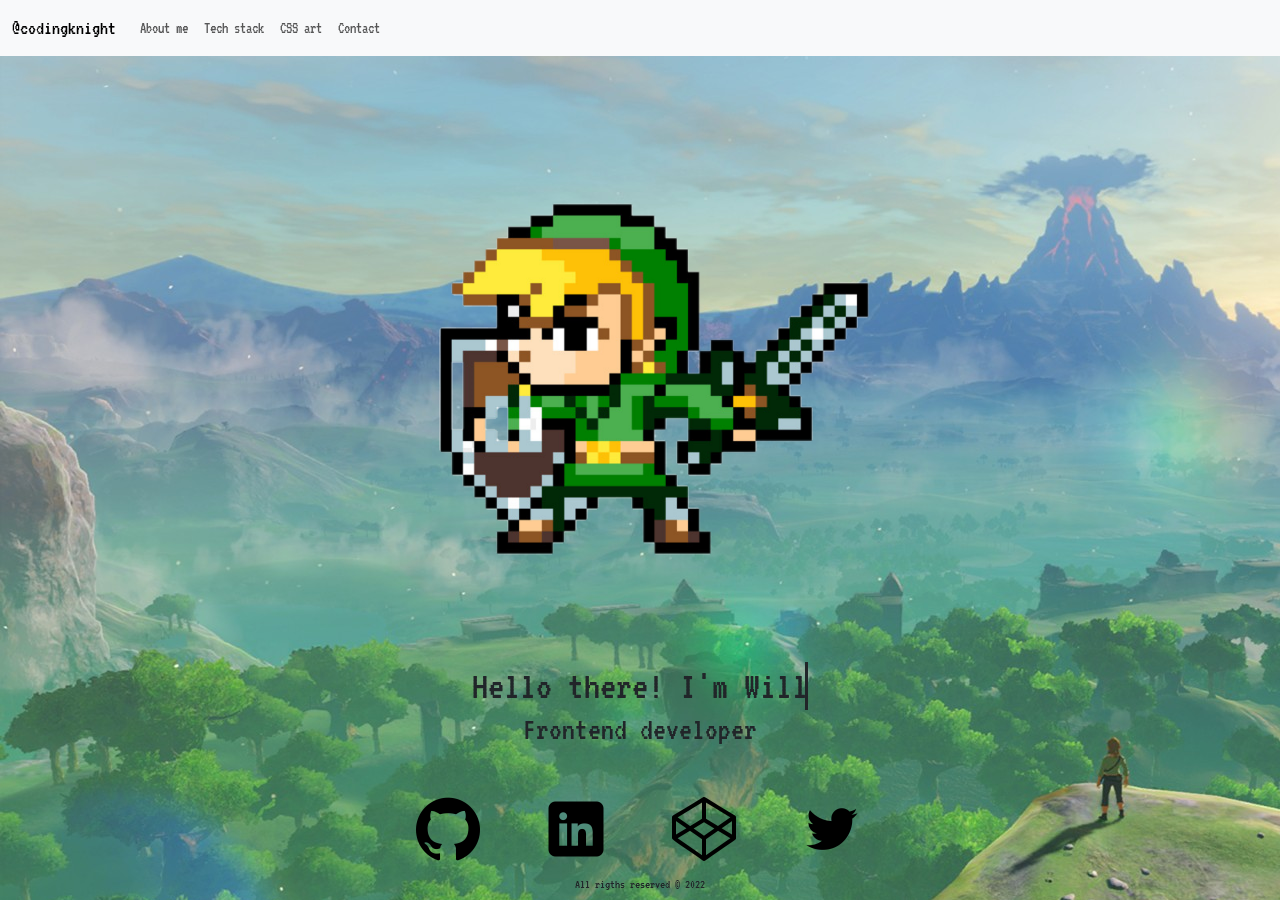
<file: index.html>
<!DOCTYPE html>
<html lang="en">
<head>
    <meta charset="UTF-8">
    <meta http-equiv="X-UA-Compatible" content="IE=edge">
    <meta name="viewport" content="width=device-width, initial-scale=1.0">
    <title>@codingknight's site</title>
    <link rel="shortcut icon" href="./images/sword.png" type="image/x-icon">
    <link href="https://cdn.jsdelivr.net/npm/bootstrap@5.1.3/dist/css/bootstrap.min.css" rel="stylesheet"
        integrity="sha384-1BmE4kWBq78iYhFldvKuhfTAU6auU8tT94WrHftjDbrCEXSU1oBoqyl2QvZ6jIW3" crossorigin="anonymous">
    <link rel="stylesheet" href="./styles/styles.css">
</head>
<body class="min-vh-100 d-flex flex-column justify-content-between">
    <header class="h-auto d-inline">
        <nav class="navbar navbar-expand-lg navbar-light bg-light">
            <div class="container-fluid">
                <a class="navbar-brand" href="./index.html">@codingknight</a>
                <button class="navbar-toggler" type="button" data-bs-toggle="collapse" data-bs-target="#navbarSupportedContent"
                    aria-controls="navbarSupportedContent" aria-expanded="false" aria-label="Toggle navigation">
                    <span class="navbar-toggler-icon"></span>
                </button>
                <div class="collapse navbar-collapse" id="navbarSupportedContent">
                    <ul class="navbar-nav me-auto mb-2 mb-lg-0">
                        <li class="nav-item">
                            <a class="nav-link" aria-current="page" href="./pages/about_me.html">About me</a>
                        </li>
                        <li class="nav-item">
                            <a class="nav-link" href="./pages/tech_stack.html">Tech stack</a>
                        </li>
                        <li class="nav-item">
                            <a class="nav-link" href="./pages/css_art.html">CSS art</a>
                        </li>
                        <li class="nav-item">
                            <a class="nav-link" href="./pages/contact.html">Contact</a>
                        </li>
                    </ul>
                </div>
            </div>
        </nav>
    </header>
    <main class="d-block">
        <section class="container-fluid">
        <article class="row">
            <div class="col-12 col-md-12 col-lg-12 d-flex flex-column justify-content-between align-items-center">
                <img src="./images/Linkpng_3.png" alt="imagen de caballero" class="imgKnight">
                <h1 class="salute">Hello there! I'm Will</h1>
                <h2>Frontend developer</h2>
            </div>
        </article>
        </section>
    </main>
    <footer class="d-flex flex-column">
        <ul class="d-flex justify-content-center">
            <li><a href="https://github.com/mirmooj" target="_blank"><img src="./images/Github.png" alt="" class="w-50"></a></li>
            <li><a href="https://www.linkedin.com/in/william-jaimes-fontalvo-04a25a189/" target="_blank"><img src="./images/Linkedin.png" alt="" class="w-50"></a></li>
            <li><a href="https://codepen.io/elMirmo" target="_blank"><img src="./images/Codepen.png" alt="" class="w-50"></a></li>
            <li><a href="https://twitter.com/codingwilliam" target="_blank"><img src="./images/Twitter.png" alt="" class="w-50"></a></li>
        </ul>
        <h5>All rigths reserved &copy; 2022</h5>
    </footer>
    <script src="https://cdn.jsdelivr.net/npm/bootstrap@5.1.3/dist/js/bootstrap.bundle.min.js"
        integrity="sha384-ka7Sk0Gln4gmtz2MlQnikT1wXgYsOg+OMhuP+IlRH9sENBO0LRn5q+8nbTov4+1p"
        crossorigin="anonymous"></script>
</body>
</html>
</file>
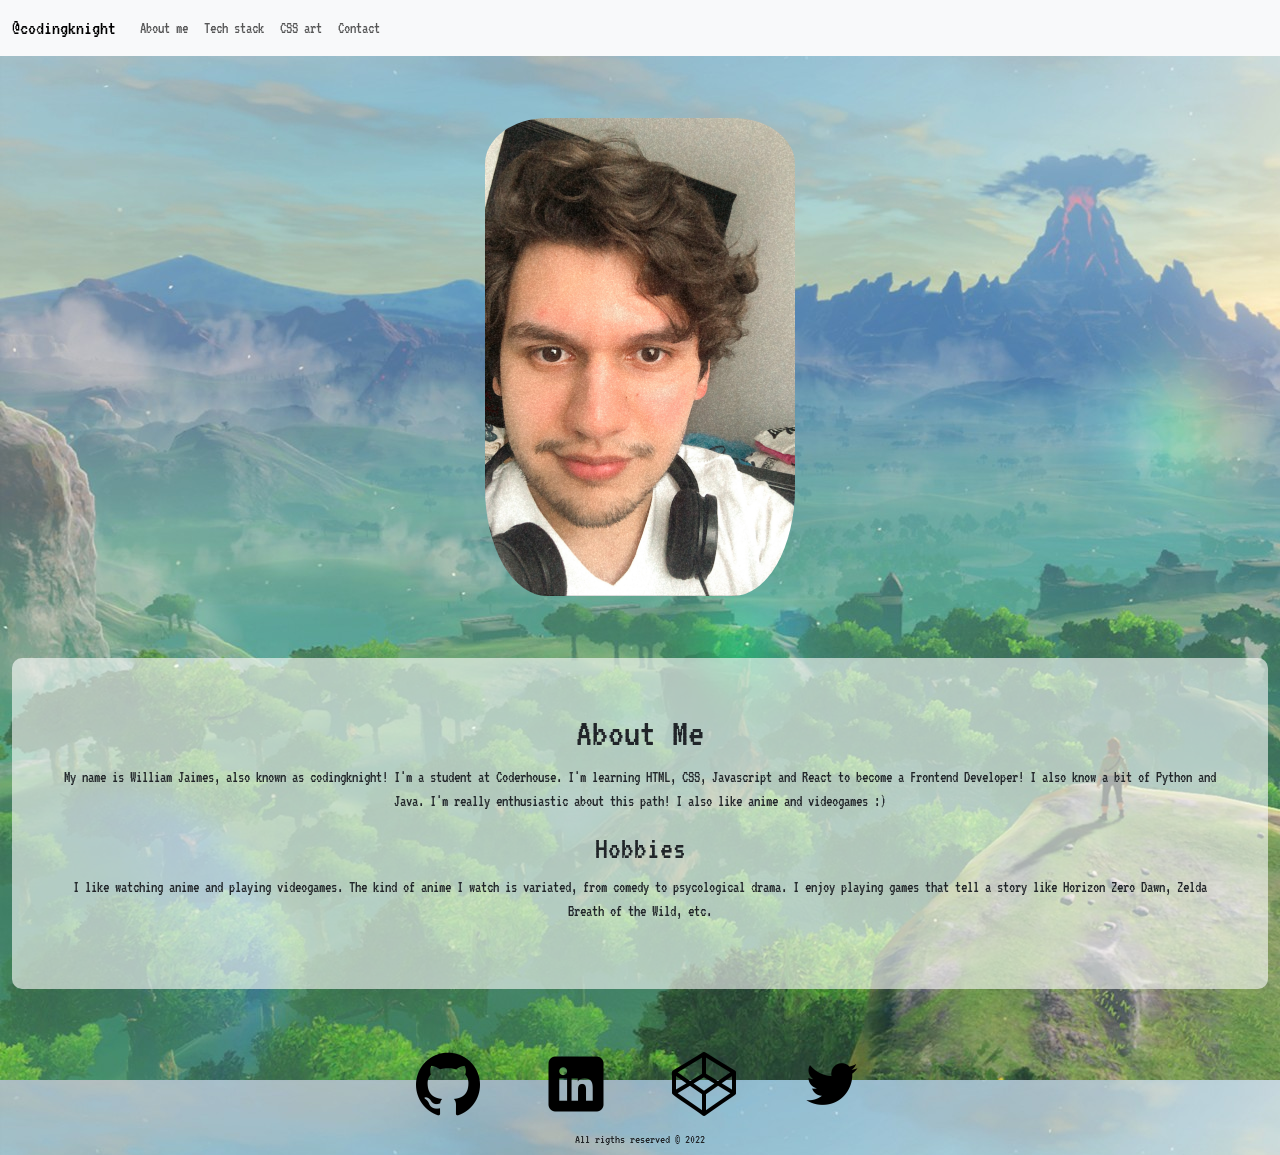
<file: pages/about_me.html>
<!DOCTYPE html>
<html lang="en">

<head>
    <meta charset="UTF-8">
    <meta http-equiv="X-UA-Compatible" content="IE=edge">
    <meta name="viewport" content="width=device-width, initial-scale=1.0">
    <title>@codingknight's site | About me</title>
    <link rel="shortcut icon" href="./images/sword.png" type="image/x-icon">
    <link href="https://cdn.jsdelivr.net/npm/bootstrap@5.1.3/dist/css/bootstrap.min.css" rel="stylesheet"
        integrity="sha384-1BmE4kWBq78iYhFldvKuhfTAU6auU8tT94WrHftjDbrCEXSU1oBoqyl2QvZ6jIW3" crossorigin="anonymous">
    <link rel="stylesheet" href="../styles/styles.css">
</head>

<body class="min-vh-100 d-flex flex-column justify-content-between">
    <header class="h-auto d-inline">
        <nav class="navbar navbar-expand-lg navbar-light bg-light">
            <div class="container-fluid">
                <a class="navbar-brand" href="../index.html">@codingknight</a>
                <button class="navbar-toggler" type="button" data-bs-toggle="collapse"
                    data-bs-target="#navbarSupportedContent" aria-controls="navbarSupportedContent"
                    aria-expanded="false" aria-label="Toggle navigation">
                    <span class="navbar-toggler-icon"></span>
                </button>
                <div class="collapse navbar-collapse" id="navbarSupportedContent">
                    <ul class="navbar-nav me-auto mb-2 mb-lg-0">
                        <li class="nav-item">
                            <a class="nav-link" aria-current="page" href="./about_me.html">About me</a>
                        </li>
                        <li class="nav-item">
                            <a class="nav-link" href="./tech_stack.html">Tech stack</a>
                        </li>
                        <li class="nav-item">
                            <a class="nav-link" href="./css_art.html">CSS art</a>
                        </li>
                        <li class="nav-item">
                            <a class="nav-link" href="./contact.html">Contact</a>
                        </li>
                    </ul>
                </div>
            </div>
        </nav>
    </header>
    <main>
        <article class="container-fluid">
            <div class="row">
                <section class="col-12 col-md-12 col-lg-12 d-flex flex-column justify-content-around align-items-center">
                    <div class="text-center">
                        <img class="w-25 imgProfile" src="../images/BFTA1479.JPG" alt="Foto de perfil">
                    </div>
                    <div class="d-flex flex-column justify-content-around align-content-center text-center profileText">
                        <h1>About Me</h1>
                        <p>My name is William Jaimes, also known as codingknight! I'm a student at Coderhouse. I'm learning HTML, CSS, Javascript
                        and React to become a Frontend Developer! I also know a bit of Python and Java. I'm really enthusiastic about this path!
                        I also like anime and videogames :)</p>
                        <h2 class="text-center">Hobbies</h2>
                        <p>I like watching anime and playing videogames. The kind of anime I watch is variated, from comedy to psycological drama.
                        I enjoy playing games that tell a story like Horizon Zero Dawn, Zelda Breath of the Wild, etc.</p>
                    </div>
            </div>
            </section>
        </article>
    </main>
    <footer class="d-flex flex-column">
        <ul class="d-flex justify-content-center">
            <li><a href=""><img src="../images/Github.png" alt="" class="w-50"></a></li>
            <li><a href=""><img src="../images/Linkedin.png" alt="" class="w-50"></a></li>
            <li><a href=""><img src="../images/Codepen.png" alt="" class="w-50"></a></li>
            <li><a href=""><img src="../images/Twitter.png" alt="" class="w-50"></a></li>
        </ul>
        <h5>All rigths reserved &copy; 2022</h5>
    </footer>
    <script src="https://cdn.jsdelivr.net/npm/bootstrap@5.1.3/dist/js/bootstrap.bundle.min.js"
        integrity="sha384-ka7Sk0Gln4gmtz2MlQnikT1wXgYsOg+OMhuP+IlRH9sENBO0LRn5q+8nbTov4+1p"
        crossorigin="anonymous"></script>
    </body>
    
    </html>
</file>
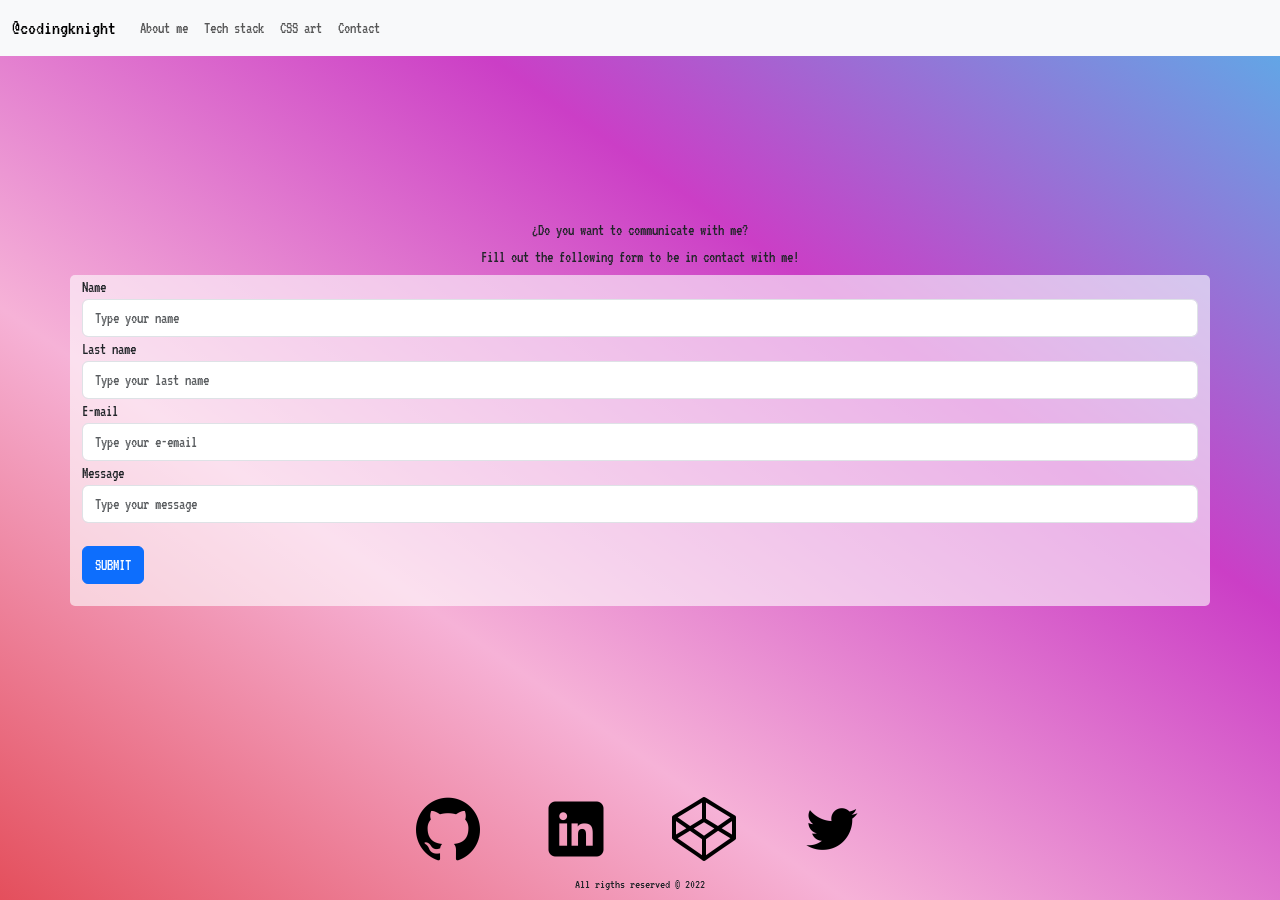
<file: pages/contact.html>
<!DOCTYPE html>
<html lang="en">

<head>
    <meta charset="UTF-8">
    <meta http-equiv="X-UA-Compatible" content="IE=edge">
    <meta name="viewport" content="width=device-width, initial-scale=1.0">
    <title>@codingknight's | Contact</title>
    <link rel="shortcut icon" href="../images/sword.png" type="image/x-icon">
    <link href="https://cdn.jsdelivr.net/npm/bootstrap@5.1.3/dist/css/bootstrap.min.css" rel="stylesheet"
        integrity="sha384-1BmE4kWBq78iYhFldvKuhfTAU6auU8tT94WrHftjDbrCEXSU1oBoqyl2QvZ6jIW3" crossorigin="anonymous">
    <link rel="stylesheet" href="../styles/styles.css">
</head>

<body class="min-vh-100 d-flex flex-column justify-content-between noImage">
    <header class="h-auto d-inline">
        <nav class="navbar navbar-expand-lg navbar-light bg-light">
            <div class="container-fluid">
                <a class="navbar-brand" href="../index.html">@codingknight</a>
                <button class="navbar-toggler" type="button" data-bs-toggle="collapse"
                    data-bs-target="#navbarSupportedContent" aria-controls="navbarSupportedContent"
                    aria-expanded="false" aria-label="Toggle navigation">
                    <span class="navbar-toggler-icon"></span>
                </button>
                <div class="collapse navbar-collapse" id="navbarSupportedContent">
                    <ul class="navbar-nav me-auto mb-2 mb-lg-0">
                        <li class="nav-item">
                            <a class="nav-link" aria-current="page" href="./about_me.html">About me</a>
                        </li>
                        <li class="nav-item">
                            <a class="nav-link" href="./tech_stack.html">Tech stack</a>
                        </li>
                        <li class="nav-item">
                            <a class="nav-link" href="./css_art.html">CSS art</a>
                        </li>
                        <li class="nav-item">
                            <a class="nav-link" href="./contact.html">Contact</a>
                        </li>
                    </ul>
                </div>
            </div>
        </nav>
    </header>
    <main>
        <div class="d-flex flex-column justify-content-center align-items-center text-center contactText">
            <h2>¿Do you want to communicate with me?</h2>
            <h2>Fill out the following form to be in contact with me!</h2>
        </div>
        <form class="container contactBox">
            <div class="form-group">
                <label for="formGroupExampleInput">Name</label>
                <input type="text" class="form-control" id="formGroupExampleInput" placeholder="Type your name">
            </div>
            <div class="form-group">
                <label for="formGroupExampleInput2">Last name</label>
                <input type="text" class="form-control" id="formGroupExampleInput2" placeholder="Type your last name">
            </div>
            <div class="form-group">
                <label for="formGroupExampleInput2">E-mail</label>
                <input type="email" class="form-control" id="formGroupExampleInput3" placeholder="Type your e-email">
            </div>
            <div class="form-group">
                <label for="formGroupExampleInput2">Message</label>
                <input type="text" class="form-control" id="formGroupExampleInput4" placeholder="Type your message">
            </div>
            <button type="submit" class="btn btn-primary contactButton">SUBMIT</button>
        </form>
    </main>
    <footer class="d-flex flex-column">
        <ul class="d-flex justify-content-center">
            <li><a href=""><img src="../images/Github.png" alt="" class="w-50"></a></li>
            <li><a href=""><img src="../images/Linkedin.png" alt="" class="w-50"></a></li>
            <li><a href=""><img src="../images/Codepen.png" alt="" class="w-50"></a></li>
            <li><a href=""><img src="../images/Twitter.png" alt="" class="w-50"></a></li>
        </ul>
        <h5>All rigths reserved &copy; 2022</h5>
    </footer>
    <script src="https://cdn.jsdelivr.net/npm/bootstrap@5.1.3/dist/js/bootstrap.bundle.min.js"
        integrity="sha384-ka7Sk0Gln4gmtz2MlQnikT1wXgYsOg+OMhuP+IlRH9sENBO0LRn5q+8nbTov4+1p"
        crossorigin="anonymous"></script>
    </body>
    
    </html>
</file>
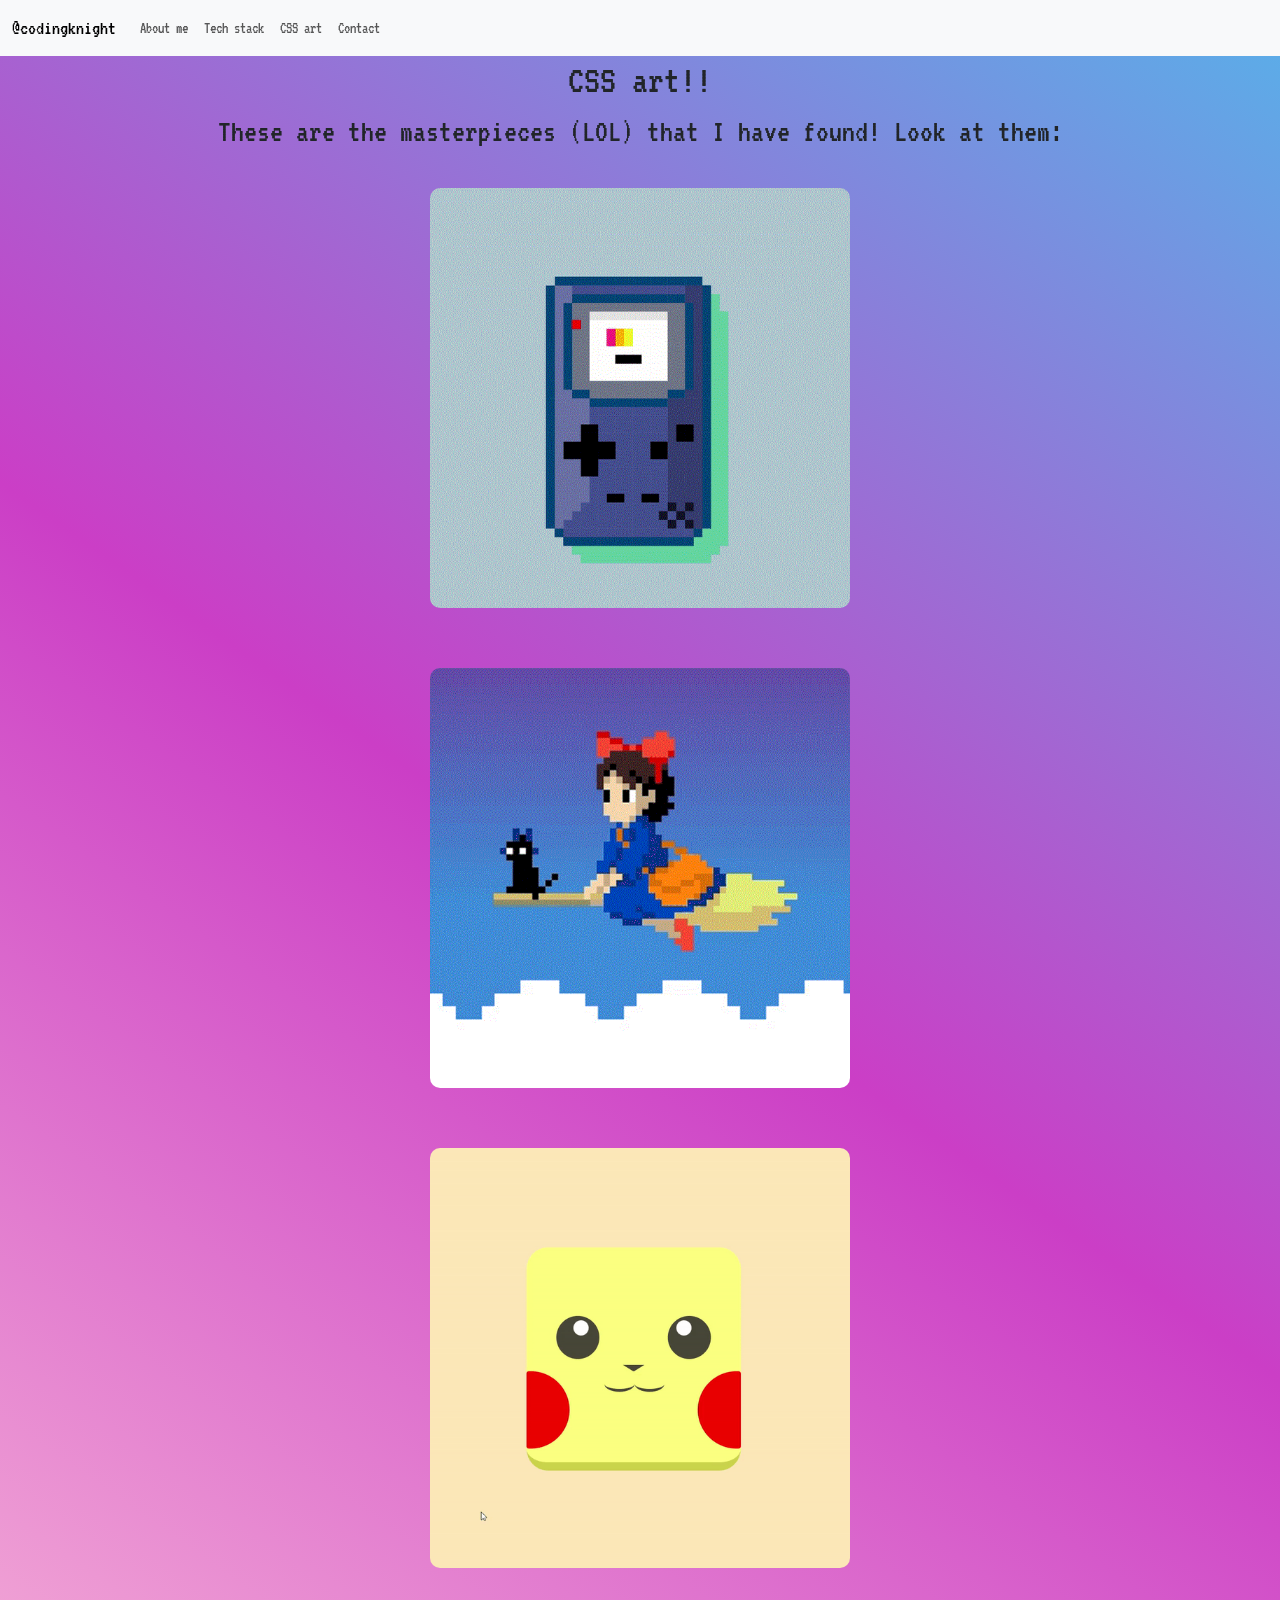
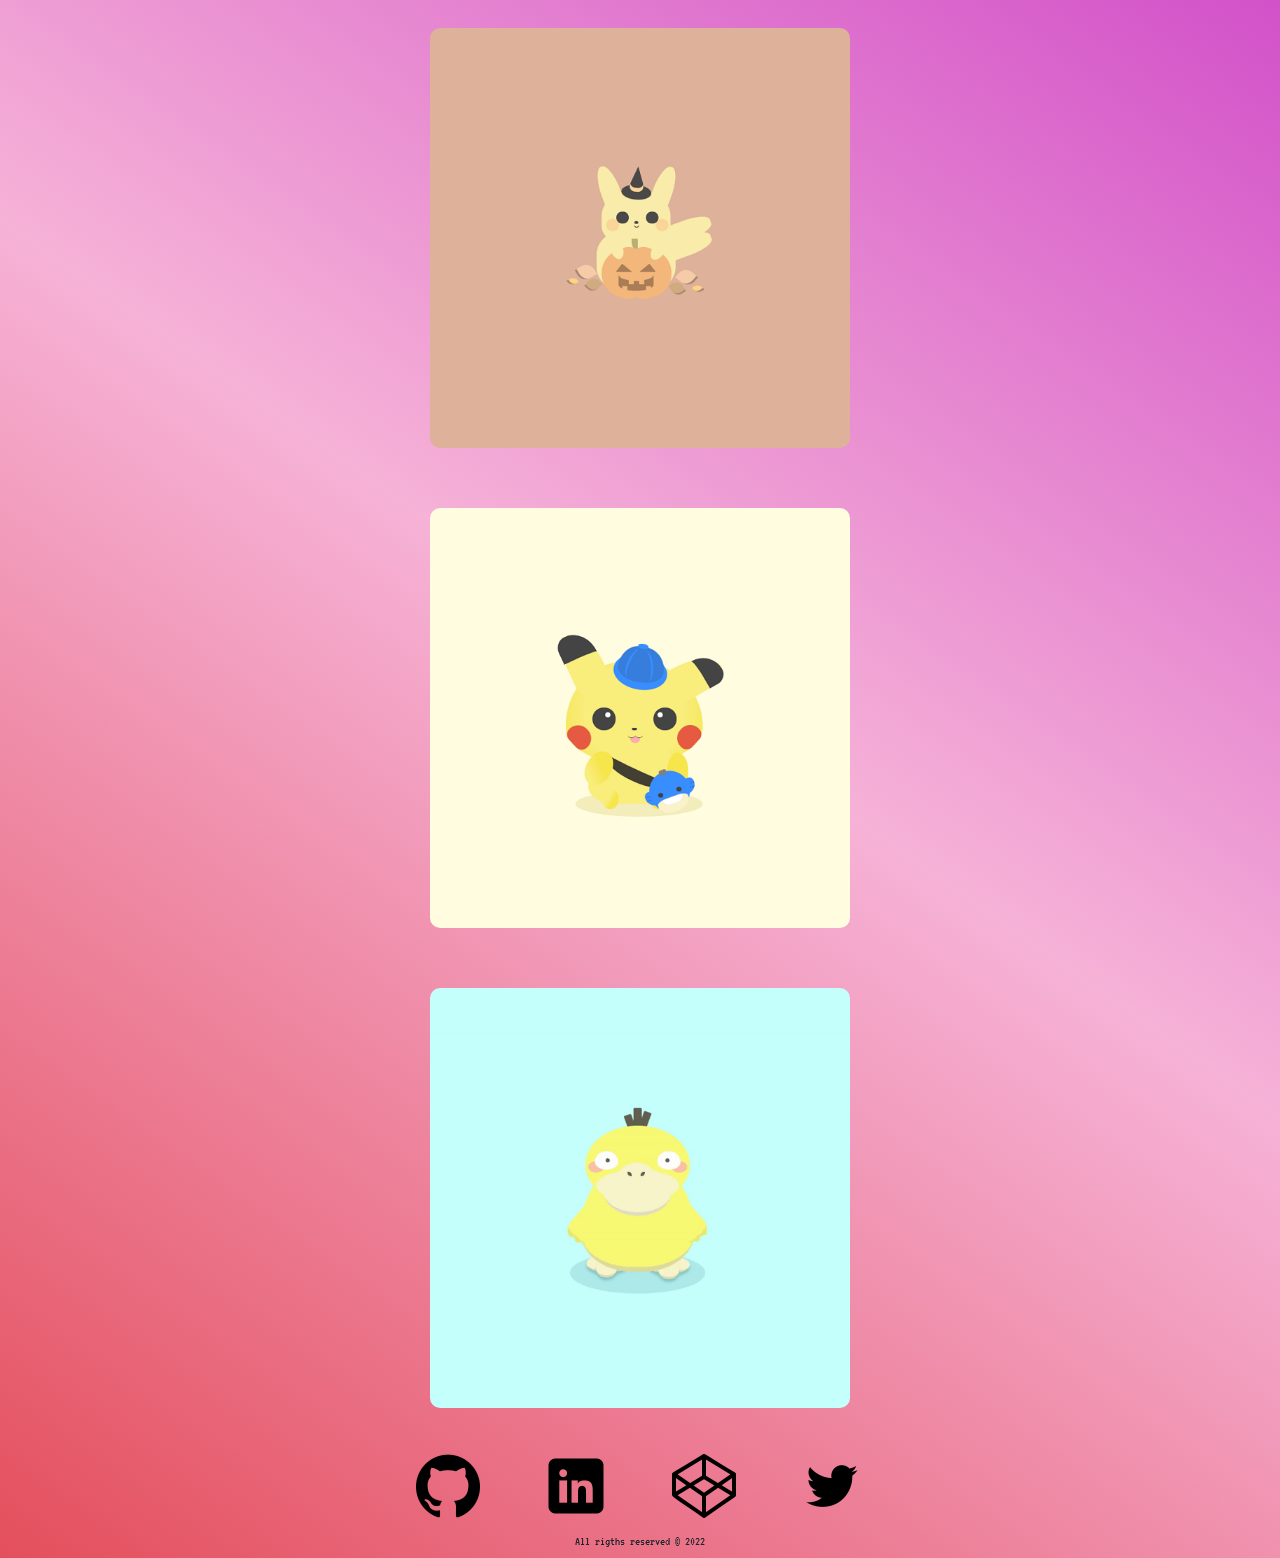
<file: pages/css_art.html>
<!DOCTYPE html>
<html lang="en">

<head>
    <meta charset="UTF-8">
    <meta http-equiv="X-UA-Compatible" content="IE=edge">
    <meta name="viewport" content="width=device-width, initial-scale=1.0">
    <title>@codingknight's | CSS art</title>
    <link rel="shortcut icon" href="../images/sword.png" type="image/x-icon">
    <link href="https://cdn.jsdelivr.net/npm/bootstrap@5.1.3/dist/css/bootstrap.min.css" rel="stylesheet"
        integrity="sha384-1BmE4kWBq78iYhFldvKuhfTAU6auU8tT94WrHftjDbrCEXSU1oBoqyl2QvZ6jIW3" crossorigin="anonymous">
    <link rel="stylesheet" href="../styles/styles.css">
</head>

<body class="min-vh-100 d-flex flex-column justify-content-between noImage">
    <header class="h-auto d-inline">
        <nav class="navbar navbar-expand-lg navbar-light bg-light">
            <div class="container-fluid">
                <a class="navbar-brand" href="../index.html">@codingknight</a>
                <button class="navbar-toggler" type="button" data-bs-toggle="collapse"
                    data-bs-target="#navbarSupportedContent" aria-controls="navbarSupportedContent"
                    aria-expanded="false" aria-label="Toggle navigation">
                    <span class="navbar-toggler-icon"></span>
                </button>
                <div class="collapse navbar-collapse" id="navbarSupportedContent">
                    <ul class="navbar-nav me-auto mb-2 mb-lg-0">
                        <li class="nav-item">
                            <a class="nav-link" aria-current="page" href="./about_me.html">About me</a>
                        </li>
                        <li class="nav-item">
                            <a class="nav-link" href="./tech_stack.html">Tech stack</a>
                        </li>
                        <li class="nav-item">
                            <a class="nav-link" href="./css_art.html">CSS art</a>
                        </li>
                        <li class="nav-item">
                            <a class="nav-link" href="./contact.html">Contact</a>
                        </li>
                    </ul>
                </div>
            </div>
        </nav>
    </header>
    <main>
        <article class="container-fluid d-flex flex-column justify-content-around align-items-center">
            <div class="row">
                <section class="col-12 col-md-12 col-lg-12">
                    <div class="d-flex flex-column justify-content-center align-items-center text-center">
                        <h1>CSS art!!</h1>
                        <h2>These are the masterpieces (LOL) that I have found! Look at them:</h2>
                    </div>
                    <div class="d-flex flex-column justify-content-center align-items-center text-center">
                        <ul class="d-flex flex-column cssArt">
                            <li><a href="https://codepen.io/pokecoder/pen/vYJmdrz"><img src="../images/gameboy_css.gif" alt="css art"></a></li>
                            <li><a href="https://codepen.io/pokecoder/pen/MWoVPQW"><img src="../images/kiki_css.gif" alt="css art"></a></li>
                            <li><a href="https://codepen.io/pokecoder/pen/YzxpxEv"><img src="../images/pikachu_button_css.gif" alt="css art"></a></li>
                            <li><a href="https://codepen.io/pokecoder/pen/RwZNQGY"><img src="../images/pikachu_pumpkin_css.png" alt="css art"></a></li>
                            <li><a href="https://codepen.io/pokecoder/pen/WNEMJab"><img src="../images/wailmer_pika_css.png" alt="css art"></a></li>
                            <li><a href="https://codepen.io/pokecoder/pen/MWvKpRz"><img src="../images/psyduck_css.gif" alt="css art"></a></li>
                        </ul>
                    </div>
                </section>
            </div>
        </article>

    </main>
    <footer class="d-flex flex-column">
        <ul class="d-flex justify-content-center">
            <li><a href=""><img src="../images/Github.png" alt="" class="w-50"></a></li>
            <li><a href=""><img src="../images/Linkedin.png" alt="" class="w-50"></a></li>
            <li><a href=""><img src="../images/Codepen.png" alt="" class="w-50"></a></li>
            <li><a href=""><img src="../images/Twitter.png" alt="" class="w-50"></a></li>
        </ul>
        <h5>All rigths reserved &copy; 2022</h5>
    </footer>
    <script src="https://cdn.jsdelivr.net/npm/bootstrap@5.1.3/dist/js/bootstrap.bundle.min.js"
        integrity="sha384-ka7Sk0Gln4gmtz2MlQnikT1wXgYsOg+OMhuP+IlRH9sENBO0LRn5q+8nbTov4+1p"
        crossorigin="anonymous"></script>
    </body>
    
    </html>
</file>
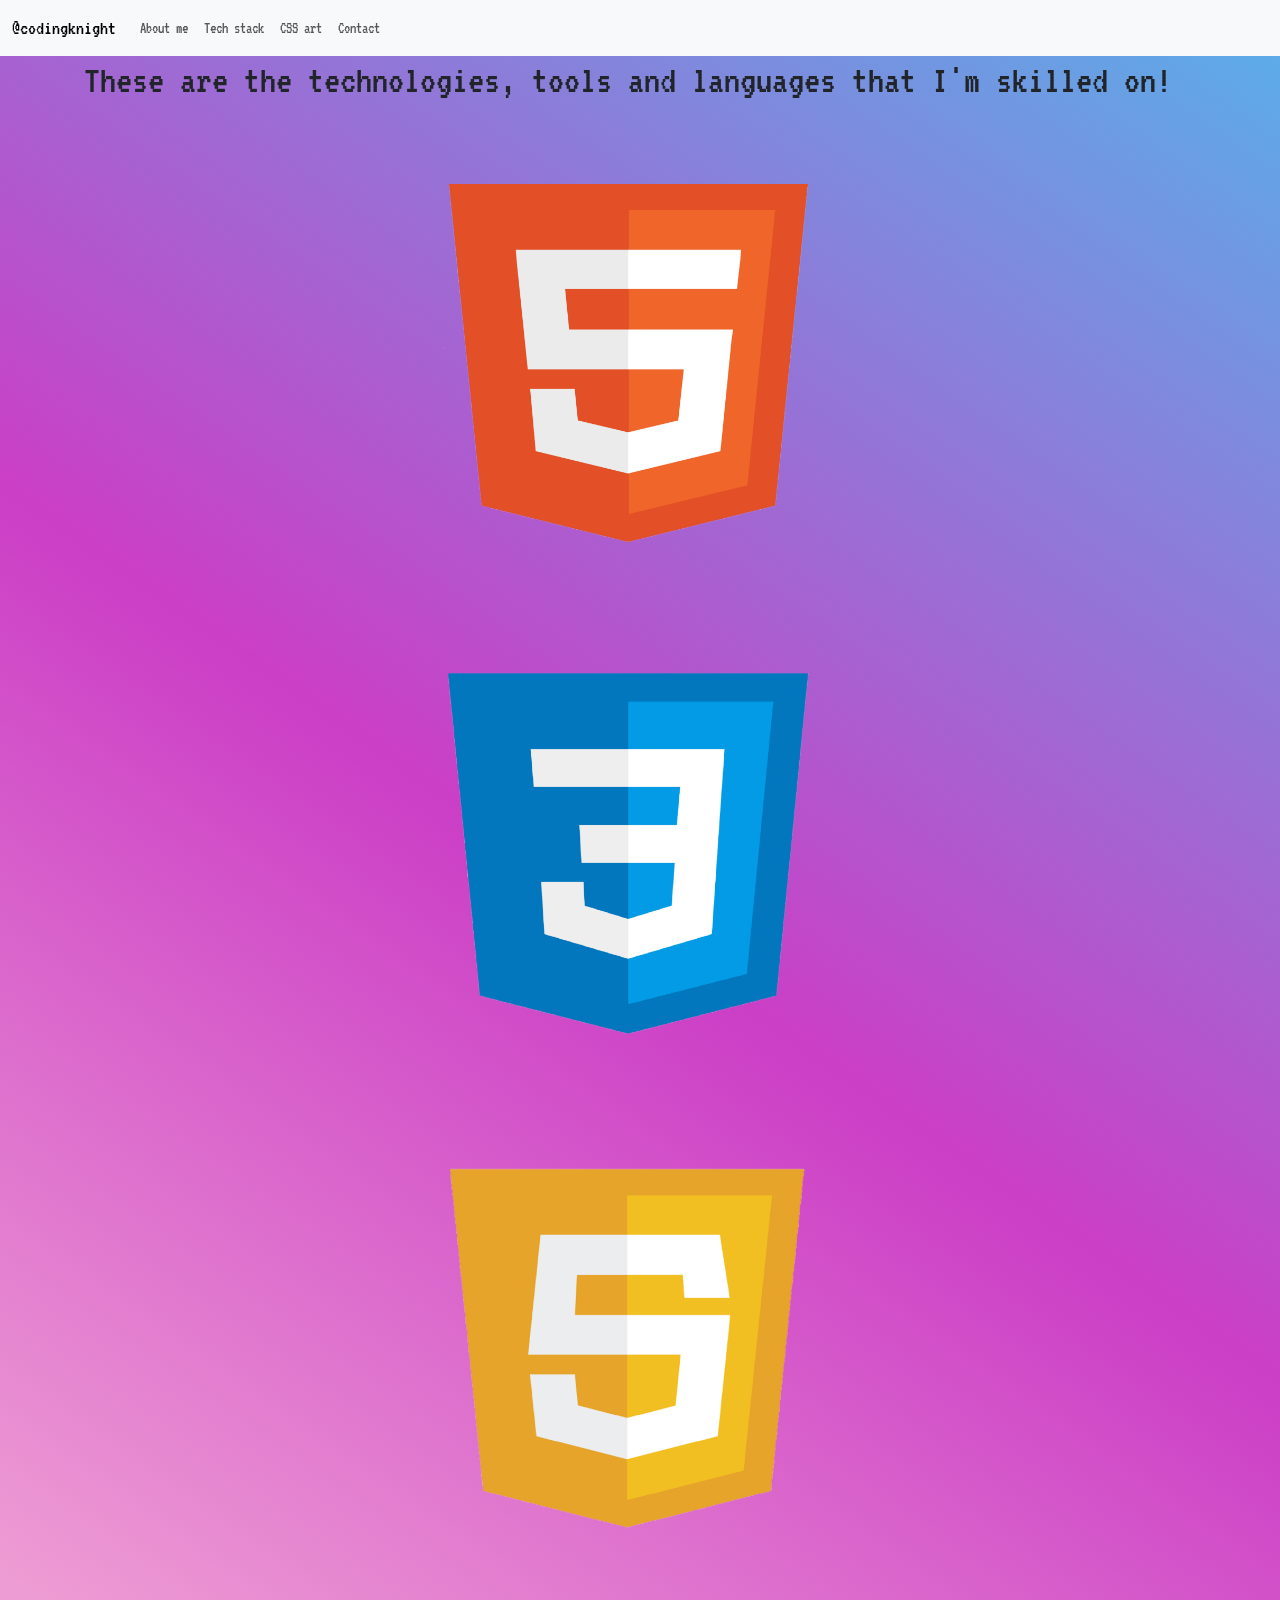
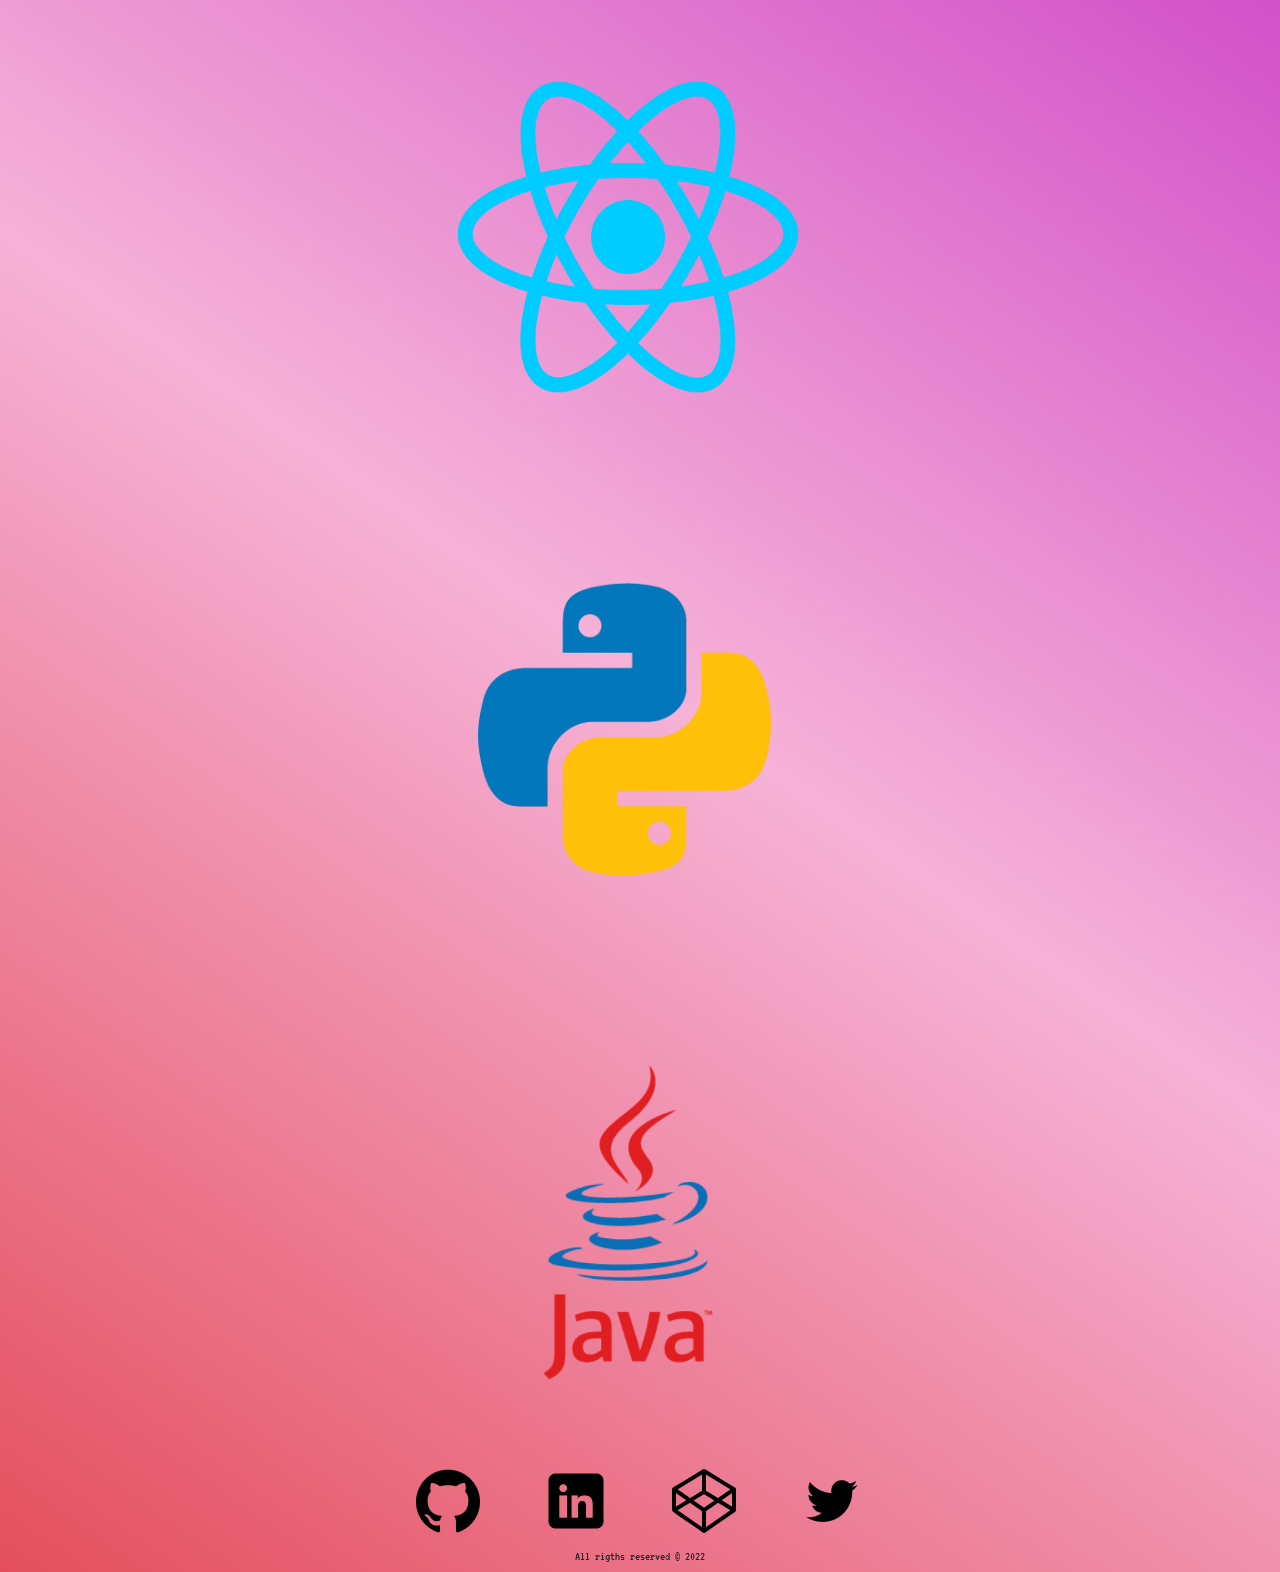
<file: pages/tech_stack.html>
<!DOCTYPE html>
<html lang="en">

<head>
    <meta charset="UTF-8">
    <meta http-equiv="X-UA-Compatible" content="IE=edge">
    <meta name="viewport" content="width=device-width, initial-scale=1.0">
    <title>@codingknight's | Tech stack</title>
    <link rel="shortcut icon" href="../images/sword.png" type="image/x-icon">
    <link href="https://cdn.jsdelivr.net/npm/bootstrap@5.1.3/dist/css/bootstrap.min.css" rel="stylesheet"
        integrity="sha384-1BmE4kWBq78iYhFldvKuhfTAU6auU8tT94WrHftjDbrCEXSU1oBoqyl2QvZ6jIW3" crossorigin="anonymous">
    <link rel="stylesheet" href="../styles/styles.css">
</head>

<body class="min-vh-100 d-flex flex-column justify-content-between noImage">
    <header class="h-auto d-inline">
        <nav class="navbar navbar-expand-lg navbar-light bg-light">
            <div class="container-fluid">
                <a class="navbar-brand" href="../index.html">@codingknight</a>
                <button class="navbar-toggler" type="button" data-bs-toggle="collapse"
                    data-bs-target="#navbarSupportedContent" aria-controls="navbarSupportedContent"
                    aria-expanded="false" aria-label="Toggle navigation">
                    <span class="navbar-toggler-icon"></span>
                </button>
                <div class="collapse navbar-collapse" id="navbarSupportedContent">
                    <ul class="navbar-nav me-auto mb-2 mb-lg-0">
                        <li class="nav-item">
                            <a class="nav-link" aria-current="page" href="./about_me.html">About me</a>
                        </li>
                        <li class="nav-item">
                            <a class="nav-link" href="./tech_stack.html">Tech stack</a>
                        </li>
                        <li class="nav-item">
                            <a class="nav-link" href="./css_art.html">CSS art</a>
                        </li>
                        <li class="nav-item">
                            <a class="nav-link" href="./contact.html">Contact</a>
                        </li>
                    </ul>
                </div>
            </div>
        </nav>
    </header>
    <main>
        <article class="container-fluid row text-center">
            <h1>These are the technologies, tools and languages that I'm skilled on!</h1>
            <section class="col-12 col-md-12 col-lg-12 d-flex flex-column justify-content-between align-items-center technologies">
                <img src="../images/HTMLpng.png" alt="logo de html">
                <img src="../images/CSSpng.png" alt="logo de CSS">
                <img src="../images/JSpng.png" alt="logo de Javascript">
                <img src="../images/React.png" alt="logo de React">
                <img src="../images/Python.png" alt="logo de Python">
                <img src="../images/Java.png" alt="logo de Java">
            </section>

        </article>
    </main>
    <footer class="d-flex flex-column">
        <ul class="d-flex justify-content-center">
            <li><a href=""><img src="../images/Github.png" alt="" class="w-50"></a></li>
            <li><a href=""><img src="../images/Linkedin.png" alt="" class="w-50"></a></li>
            <li><a href=""><img src="../images/Codepen.png" alt="" class="w-50"></a></li>
            <li><a href=""><img src="../images/Twitter.png" alt="" class="w-50"></a></li>
        </ul>
        <h5>All rigths reserved &copy; 2022</h5>
    </footer>
    <script src="https://cdn.jsdelivr.net/npm/bootstrap@5.1.3/dist/js/bootstrap.bundle.min.js"
        integrity="sha384-ka7Sk0Gln4gmtz2MlQnikT1wXgYsOg+OMhuP+IlRH9sENBO0LRn5q+8nbTov4+1p"
        crossorigin="anonymous"></script>
    </body>
    
    </html>
</file>
<file: styles/styles.css>
@import url("https://fonts.googleapis.com/css2?family=VT323&display=swap");

* {
  margin: 0;
  padding: 0;
  box-sizing: border-box;
}

body {
  font-family: "VT323", monospace;
  background-image: url(../images/Zeldafield.jpg);
}

.noImage {
  background-image: none;
  background: linear-gradient(
    35deg,
    rgba(228, 79, 92, 1) 0%,
    rgba(246, 178, 215, 1) 33%,
    rgba(203, 62, 198, 1) 66%,
    rgba(88, 176, 233, 1) 100%
  );
}

ul {
  list-style: none;
}
/* ------------- Main Index ------------- */
.imgKnight {
  width: 40%;
}
.salute {
  position: relative;
  width: 21ch;
  margin-top: 2vmin;
  font-weight: 400;
  margin-bottom: 0;
  white-space: nowrap;
  overflow: hidden;
  border-right: 3px solid;
  animation: typing 2s steps(12), blink 0.5s step-end infinite alternate;
}
@keyframes typing {
  from {
    width: 0;
  }
}
@keyframes blink {
  50% {
    border-color: transparent;
  }
}

.borderSiu {
  border: solid 4px black;
}

/* ------------- Main About me ------------- */

.imgProfile {
  border-radius: 20%;
  padding-top: 5%;
}
.profileText {
  background-color: rgba(255, 255, 255, 0.6);
  padding: 4%;
  border-radius: 10px;
  margin-top: 5%;
  margin-bottom: 5%;
}
.cssArt {
  padding-left: 0px;
}
.cssArt img {
  width: 70%;
  margin-bottom: 5%;
  margin-top: 5%;
  border-radius: 10px;
}

/* ------------- Main Tech stack ------------- */

.technologies img {
  width: 30%;
  margin-top: 5%;
  margin-bottom: 5%;
}

/* ------------- Main Contact ------------- */

.contactText h1,
.contactText h2 {
  font-size: 1rem;
  width: 70%;
}
.contactBox {
  background-color: rgba(255, 255, 255, 0.6);
  border-radius: 5px;
  margin-bottom: 2%;
}
.contactButton {
  margin-top: 2%;
  margin-bottom: 2%;
  text-align: center;
}

/* ------------- Footer ------------- */

footer ul {
  padding-left: 0px;
}
footer h5 {
  font-size: 0.8rem;
  text-align: center;
}

footer ul li {
  width: 10%;
  text-align: center;
}
</file>
